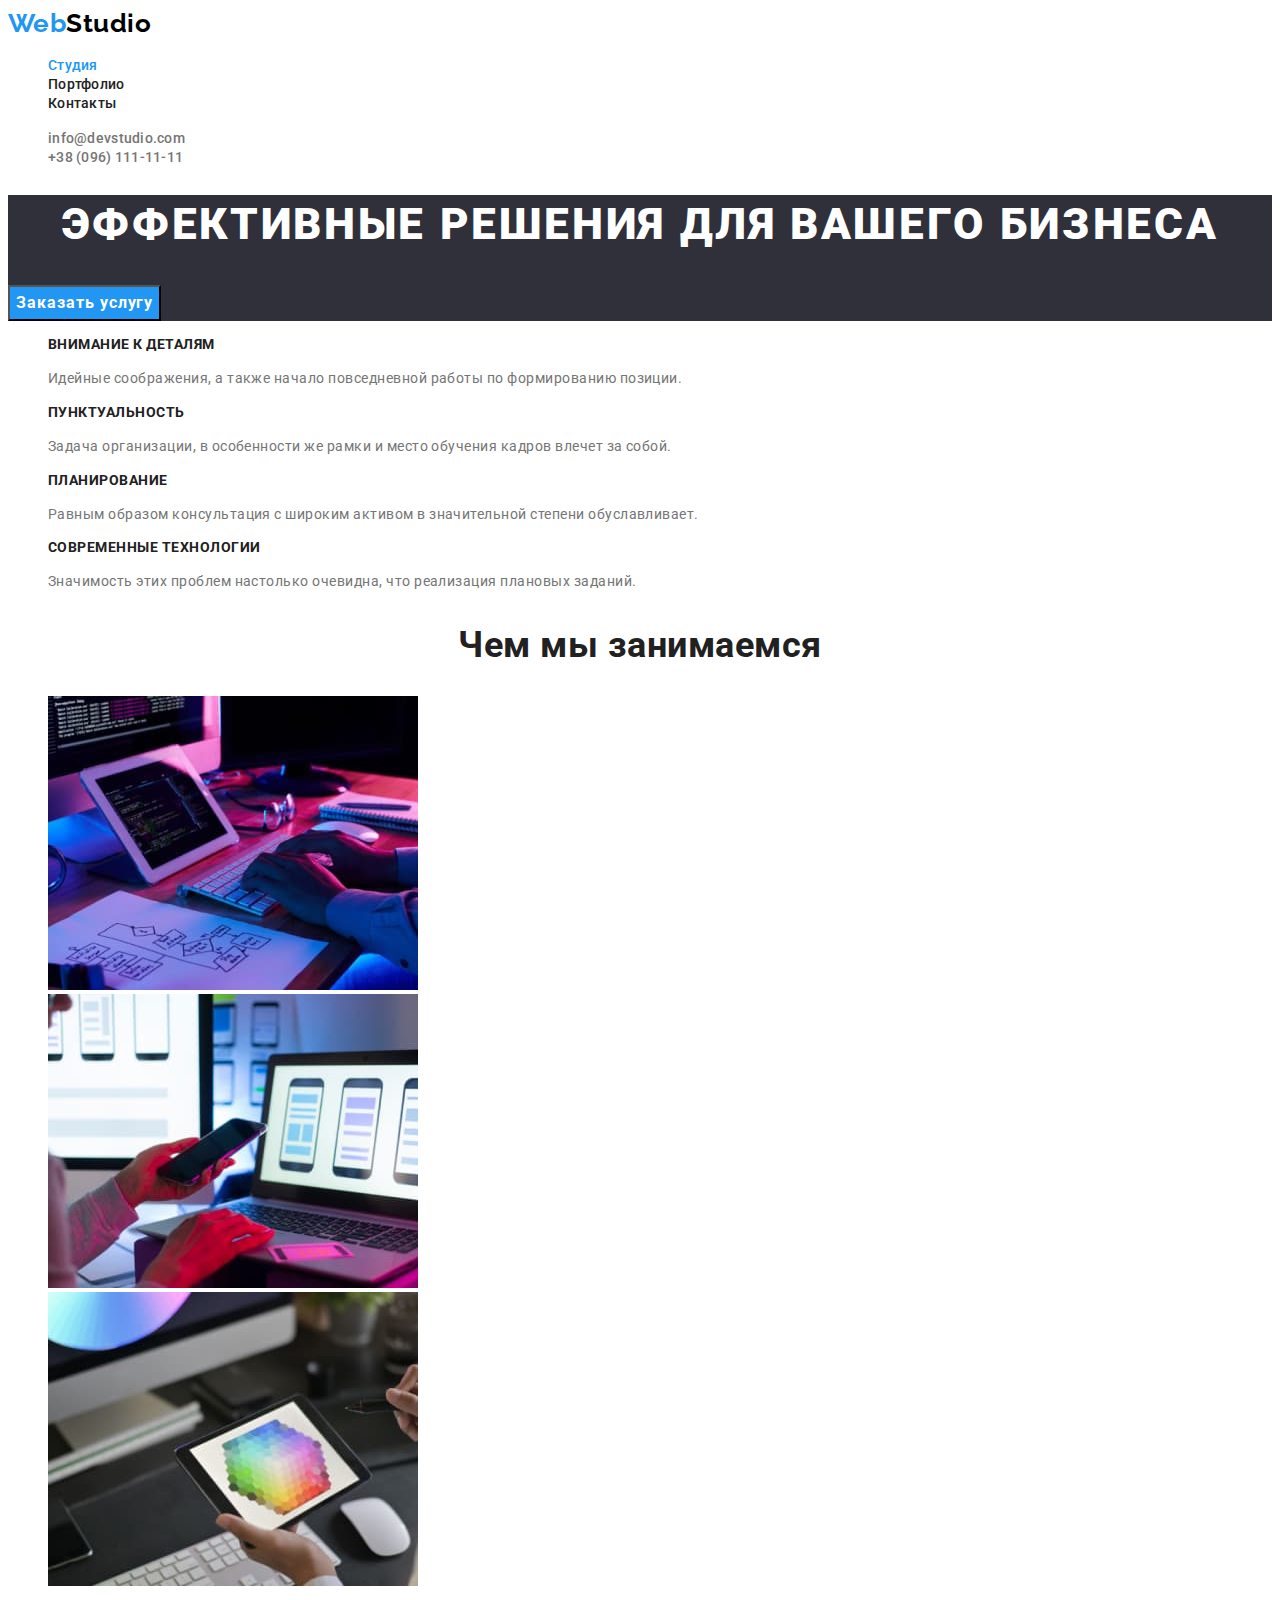
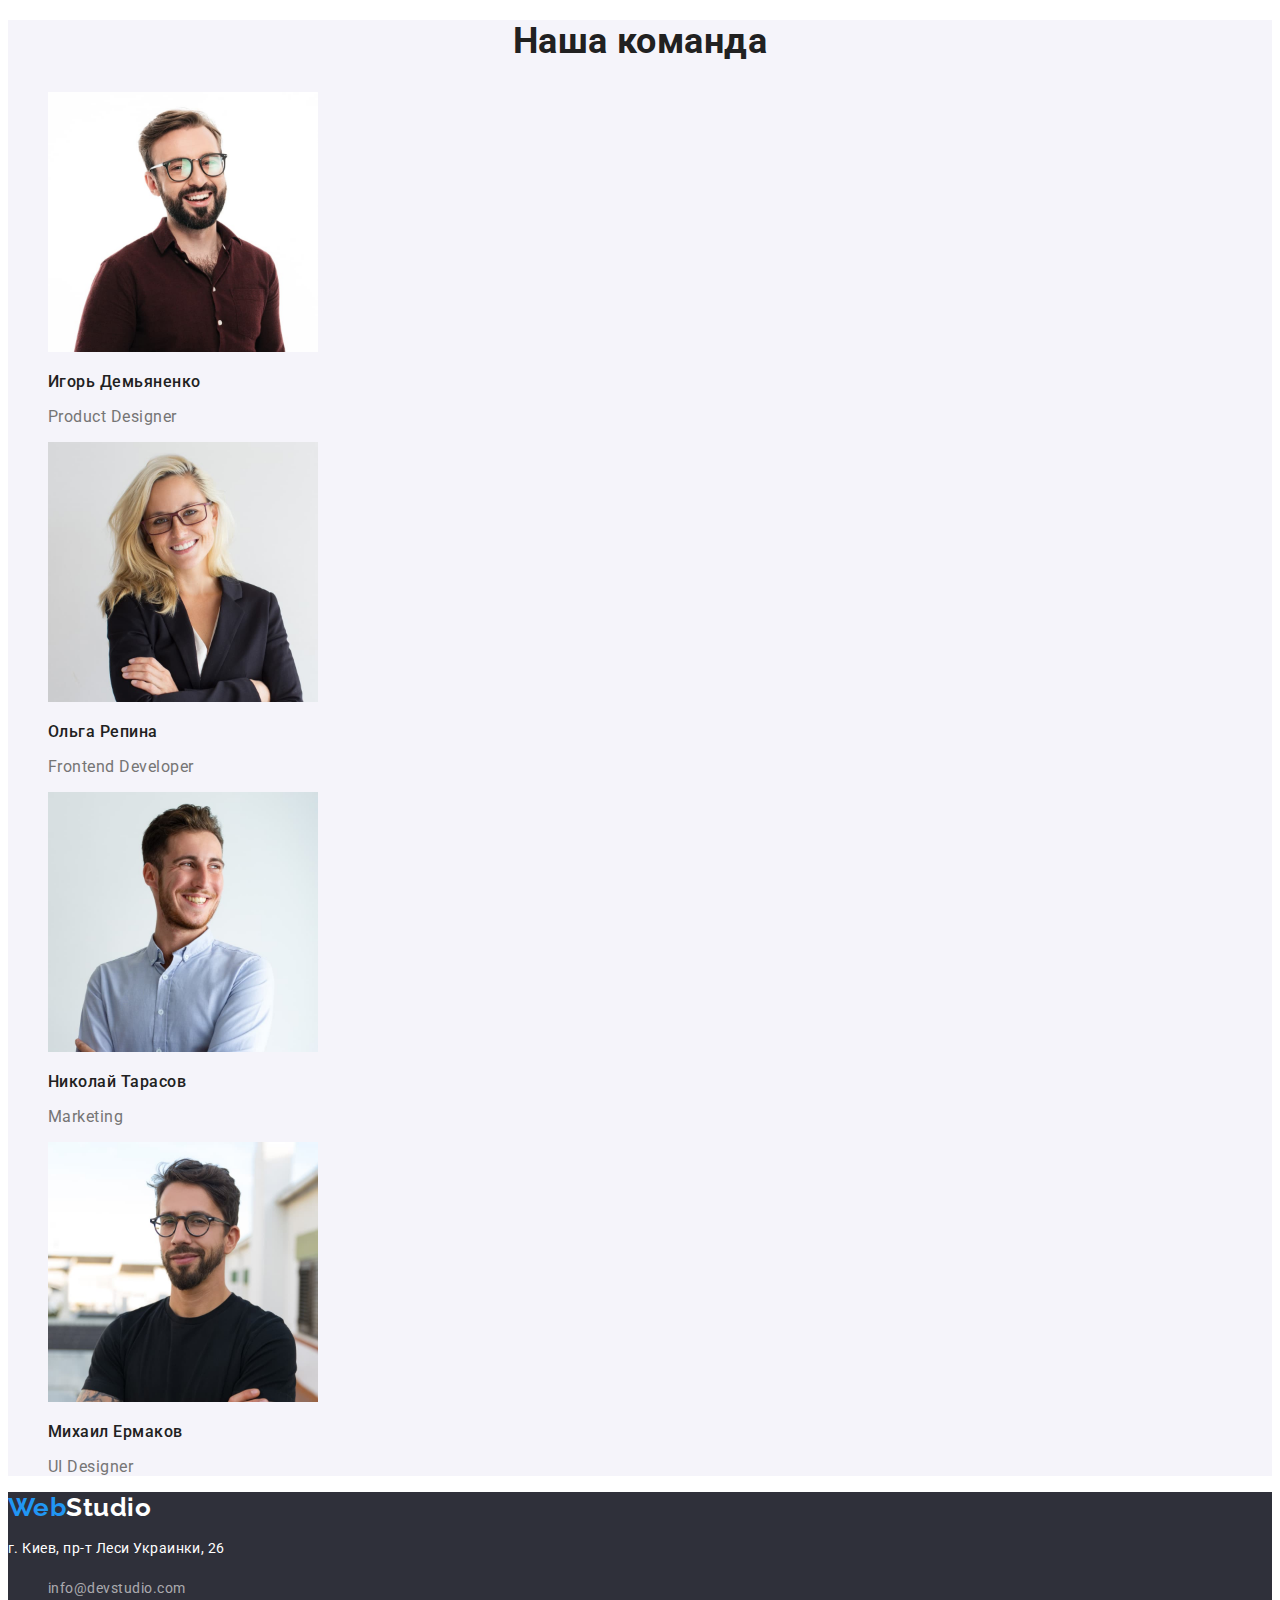
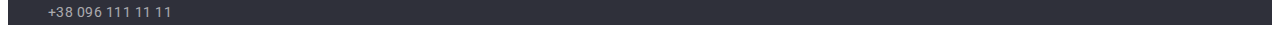
<file: index.html>
<!DOCTYPE html>
<html lang="ru">
<head>
    <meta charset="UTF-8">
    <meta http-equiv="X-UA-Compatible" content="IE=edge">
    <meta name="viewport" content="width=device-width, initial-scale=1.0">
    <title>Document</title>
    <link rel="preconnect" href="https://fonts.googleapis.com">
    <link rel="preconnect" href="https://fonts.gstatic.com" crossorigin>
    <link href="https://fonts.googleapis.com/css2?family=Raleway:wght@700&family=Roboto:wght@400;500;700;900&display=swap" rel="stylesheet">
    <link rel="stylesheet" href="./css/styles.css">
</head>
<body>
    <!--Шапка-->
    <header>
        <nav>
            <a href="./index.html" class="logo header"> <span class="logo-link">Web</span>Studio</a>

            <ul>
                <li class="list"><a href="./index.html" class="nav-link current">Студия</a></li>
                <li class="list"><a href="./portfolio.html" class="nav-link">Портфолио</a></li>
                <li class="list"><a href="./kontaks.html" class="nav-link">Контакты</a></li>
            </ul>
        </nav>

            <ul>
                <li class="list"><a href="mailto:info@devstudio.com" class="kontakts">info@devstudio.com</a></li>
                <li class="list"><a href="tel:+380961111111" class="kontakts">+38 (096) 111-11-11</a></li>
            </ul>
    </header>

    <main>
            <!--Герой-->
            <section class="hero">
                <h1 class="hero-title">Эффективные решения для вашего бизнеса</h1>
                <button type="button" class="button-hero">Заказать услугу</button>
            </section>
            
            <!--Особеннсти-->
            <section class="features">
                <h2 class="visually-hidden">Особенности компании</h2>
                <ul>
                    <li class="list">
                        <h3 class="features-title">Внимание к деталям</h3>
                        <p class="features-item">Идейные соображения, а также начало повседневной работы по формированию позиции.</p>
                    </li>
                    <li class="list">
                        <h3 class="features-title">Пунктуальность</h3>
                        <p class="features-item">Задача организации, в особенности же рамки и место обучения кадров влечет за собой.</p>
                    </li>
                    <li class="list">
                        <h3 class="features-title">Планирование</h3>
                        <p class="features-item">Равным образом консультация с широким активом в значительной степени обуславливает.</p>
                    </li>
                    <li class="list">
                        <h3 class="features-title">Современные технологии</h3>
                        <p class="features-item">Значимость этих проблем настолько очевидна, что реализация плановых заданий.</p>
                    </li>
                </ul>
            </section>
            
            <!--Деятельность-->
            <section class="activity">
                <h2 class="activity-title">Чем мы занимаемся</h2>
                <ul>
                    <li class="list"><img src="./images/box1.jpg" alt="написание кода" width="370"></li>
                    <li class="list"><img src="./images/box2.jpg" alt="варианты документов для смартфона" width="370"></li>
                    <li class="list"><img src="./images/box3.jpg" alt="пиксельность дисплея планшета" width="370"></li>
                </ul>
            </section>
            
            <!--Команда-->
            <section class="team">
                <h2 class="team-title">Наша команда</h2>
                <ul>
                    <li class="list">
                        <img src="./images/Igor.jpg" alt="Игорь" width="270">
                        <h3 class="list-title">Игорь Демьяненко</h3>
                        <p class="list-text">Product Designer</p>
                    </li>
                    <li class="list">
                        <img src="./images/Olga.jpg" alt="Ольга" width="270">
                        <h3 class="list-title">Ольга Репина</h3>
                        <p class="list-text">Frontend Developer</p>
                    </li>
                    <li class="list">
                        <img src="./images/Nik.jpg" alt="Николай" width="270">
                        <h3 class="list-title">Николай Тарасов</h3>
                        <p class="list-text">Marketing</p>
                    </li>
                    <li class="list">
                        <img src="./images/Mihail.jpg" alt="Михаил" width="270">
                        <h3 class="list-title">Михаил Ермаков</h3>
                        <p class="list-text">UI Designer</p>
                    </li>
                </ul>
            </section>

    </main>

    <!--футер-->
    <footer class="footer">
        <a href="./index.html" class="logo footer"> <span class="logo-link">Web</span>Studio</a>
        <address class="address">
            <p class="location">г. Киев, пр-т Леси Украинки, 26</p>
            <ul class="footer-list">
                <li class="list"><a href="mailto:info@devstudio.com" class="kontakts-list footer">info@devstudio.com</a></li>
                <li class="list"><a href="tel:+380961111111" class="kontakts-list footer">+38 096 111 11 11</a></li>
            </ul>
        </address>
    </footer>

</body>
</html>
</file>
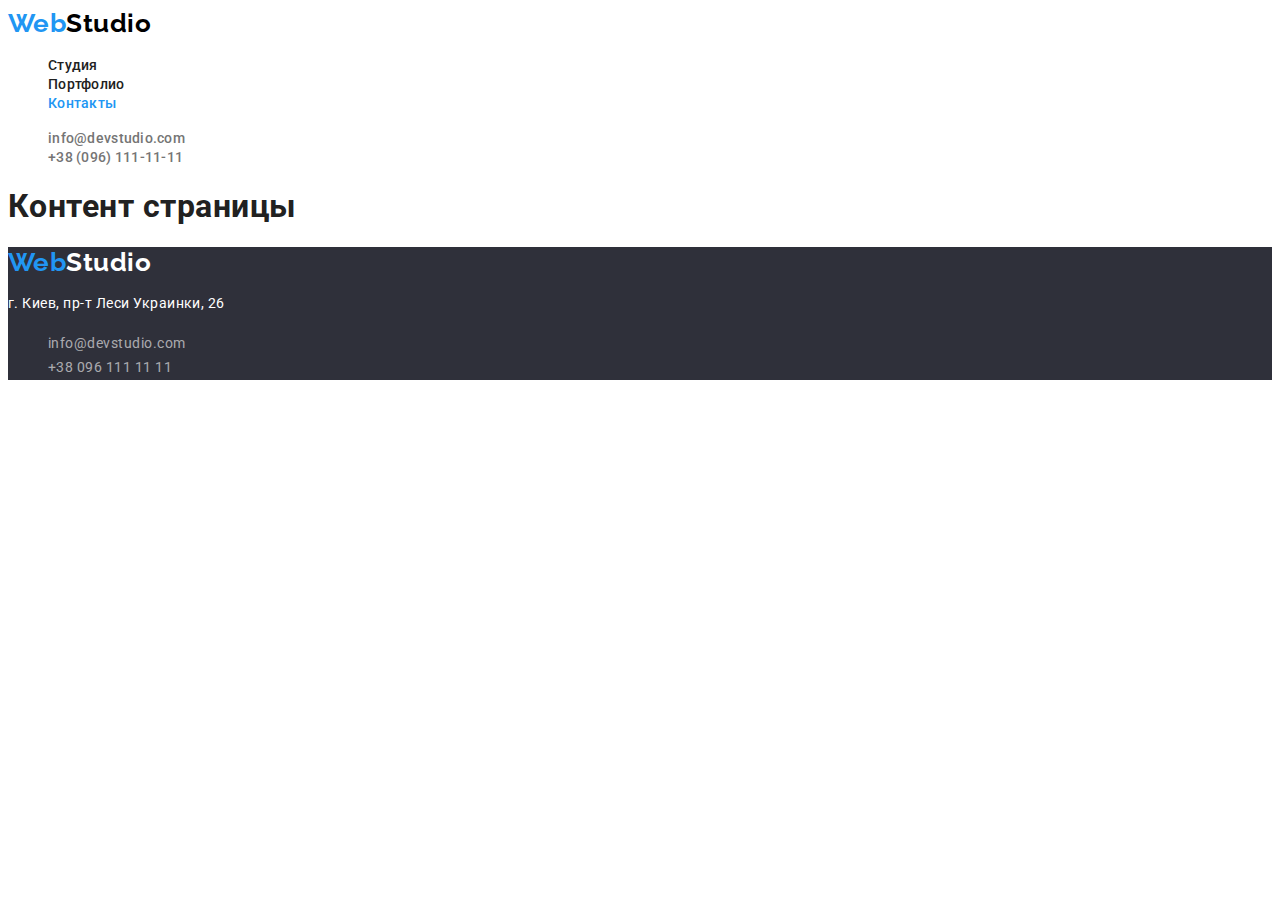
<file: kontaks.html>
<!DOCTYPE html>
<html lang="ru">
<head>
    <meta charset="UTF-8">
    <meta http-equiv="X-UA-Compatible" content="IE=edge">
    <meta name="viewport" content="width=device-width, initial-scale=1.0">
    <title>Document</title>
    <link rel="preconnect" href="https://fonts.googleapis.com">
    <link rel="preconnect" href="https://fonts.gstatic.com" crossorigin>
    <link
        href="https://fonts.googleapis.com/css2?family=Raleway:wght@700&family=Roboto:wght@400;500;700;900&display=swap" rel="stylesheet">
    <link rel="stylesheet" href="./css/styles.css">
</head>

<body>
    <!--Шапка-->
    <header>
        <nav>
            <a href="./index.html" class="logo header"> <span class="logo-link">Web</span>Studio</a>

            <ul>
                <li class="list"><a href="./index.html" class="nav-link">Студия</a></li>
                <li class="list"><a href="./portfolio.html" class="nav-link">Портфолио</a></li>
                <li class="list"><a href="./kontaks.html" class="nav-link current">Контакты</a></li>
            </ul>
        </nav>

        <ul>
            <li class="list"><a href="mailto:info@devstudio.com" class="kontakts">info@devstudio.com</a></li>
            <li class="list"><a href="tel:+380961111111" class="kontakts">+38 (096) 111-11-11</a></li>
        </ul>
    </header>

    <main>
        <h1>Контент страницы</h1>
    </main>

    <!--футер-->
    <footer class="footer">
        <a href="./index.html" class="logo footer"> <span class="logo-link">Web</span>Studio</a>
        <address class="address">
            <p class="location">г. Киев, пр-т Леси Украинки, 26</p>
            <ul class="footer-list">
                <li class="list"><a href="mailto:info@devstudio.com" class="kontakts-list footer">info@devstudio.com</a></li>
                <li class="list"><a href="tel:+380961111111" class="kontakts-list footer">+38 096 111 11 11</a></li>
            </ul>
        </address>
    </footer>
    
</body>

</html>
</file>
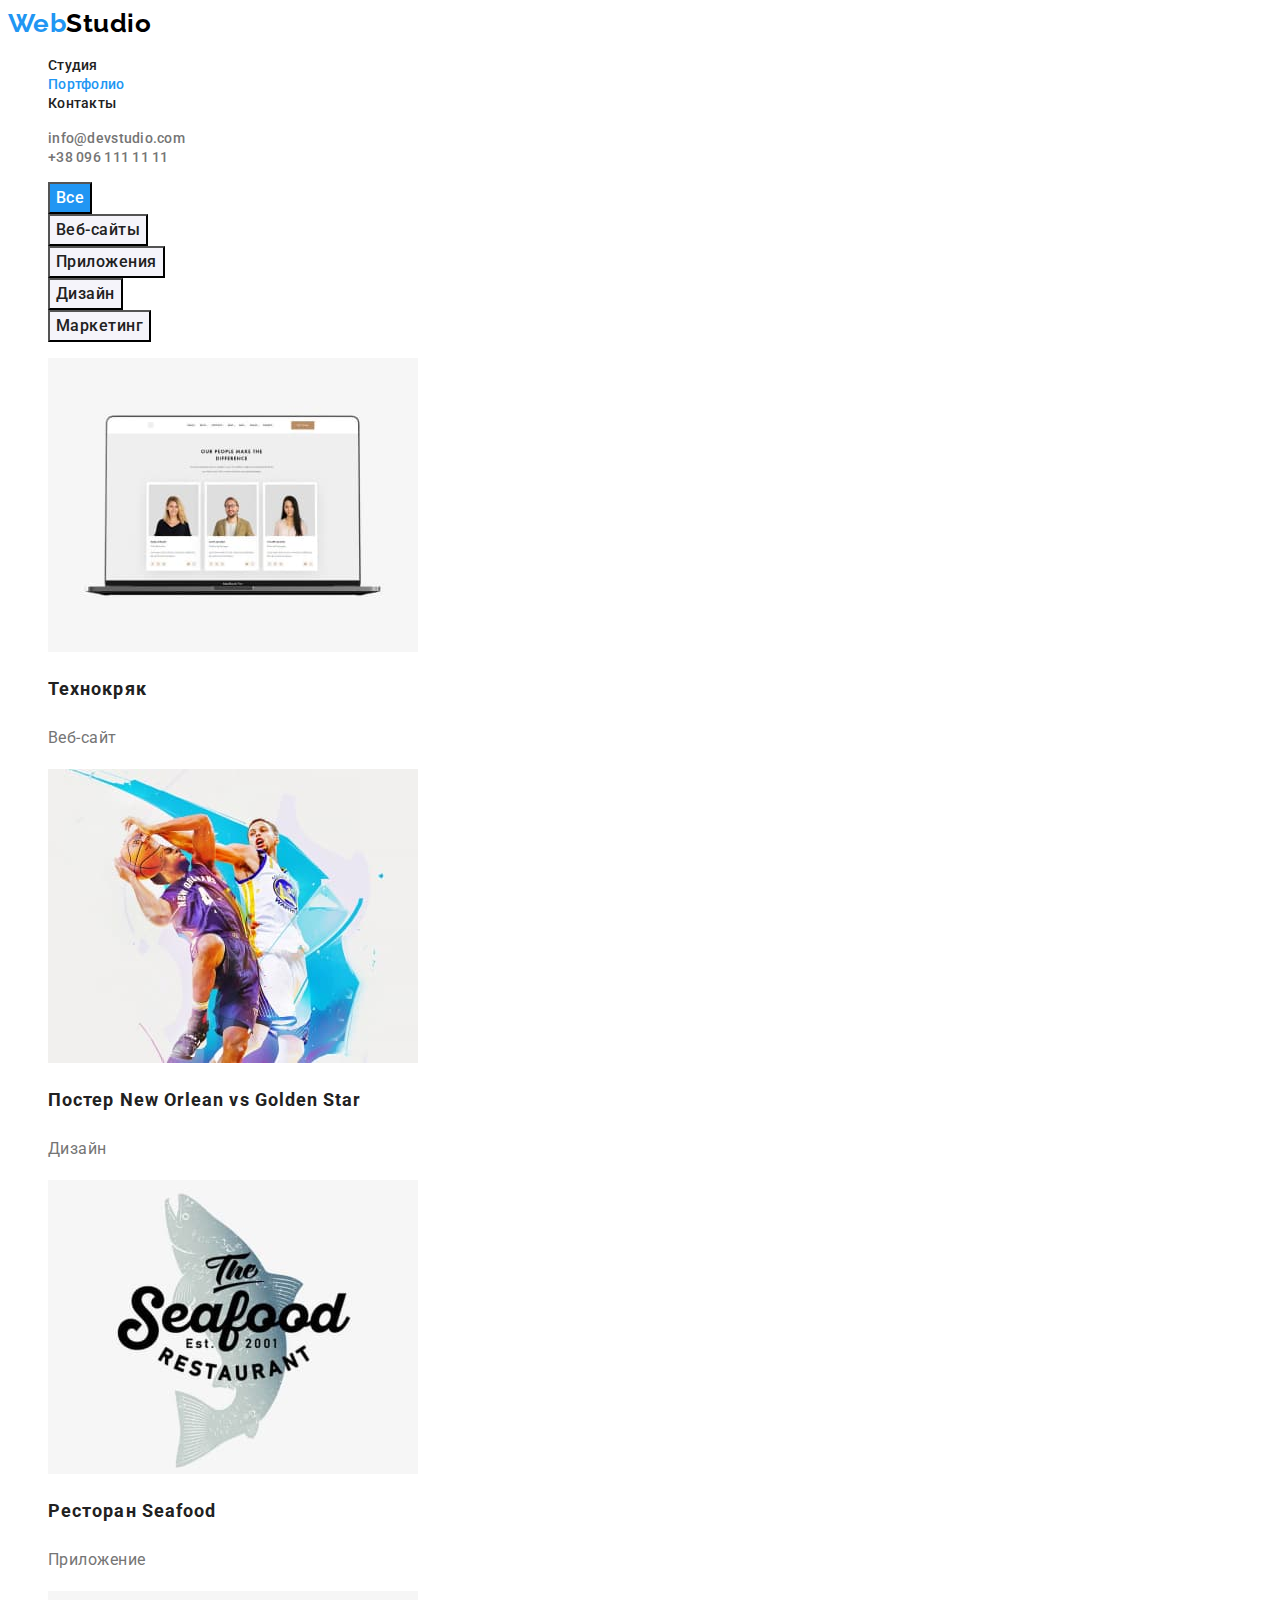
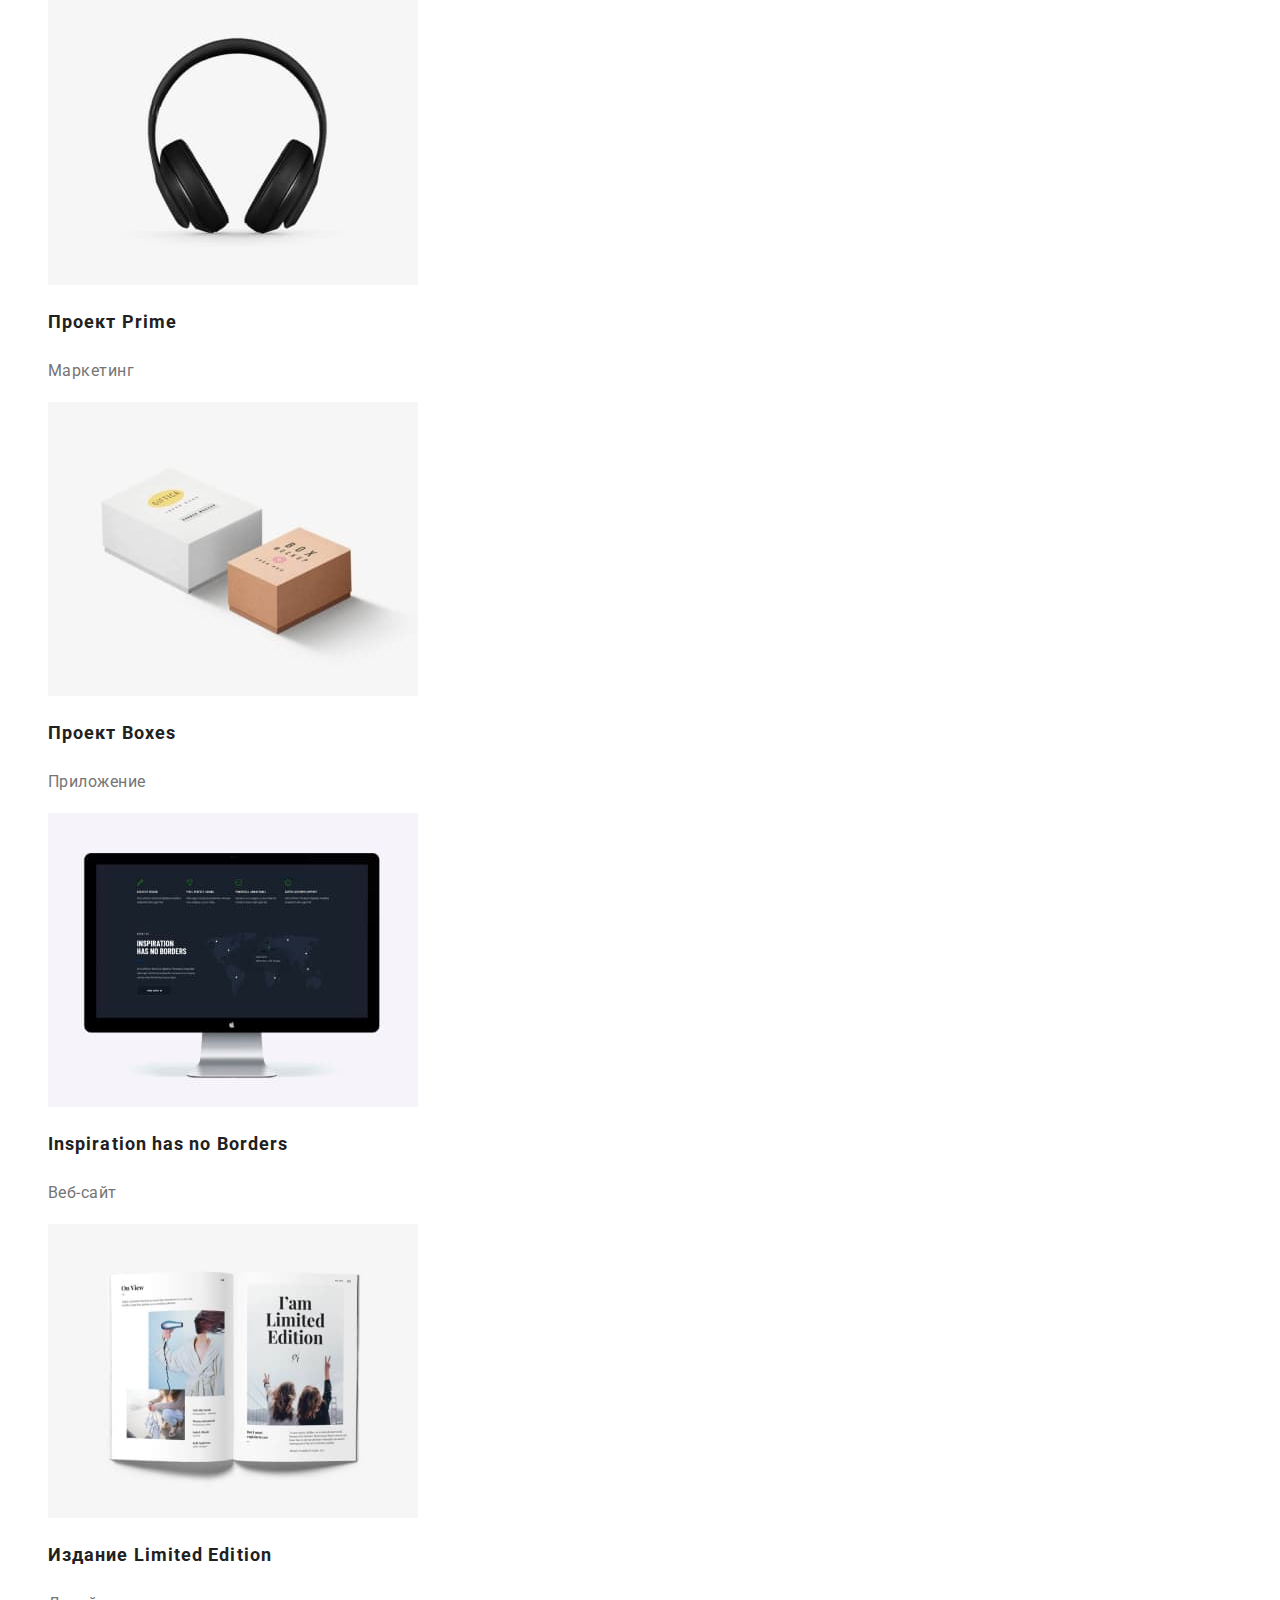
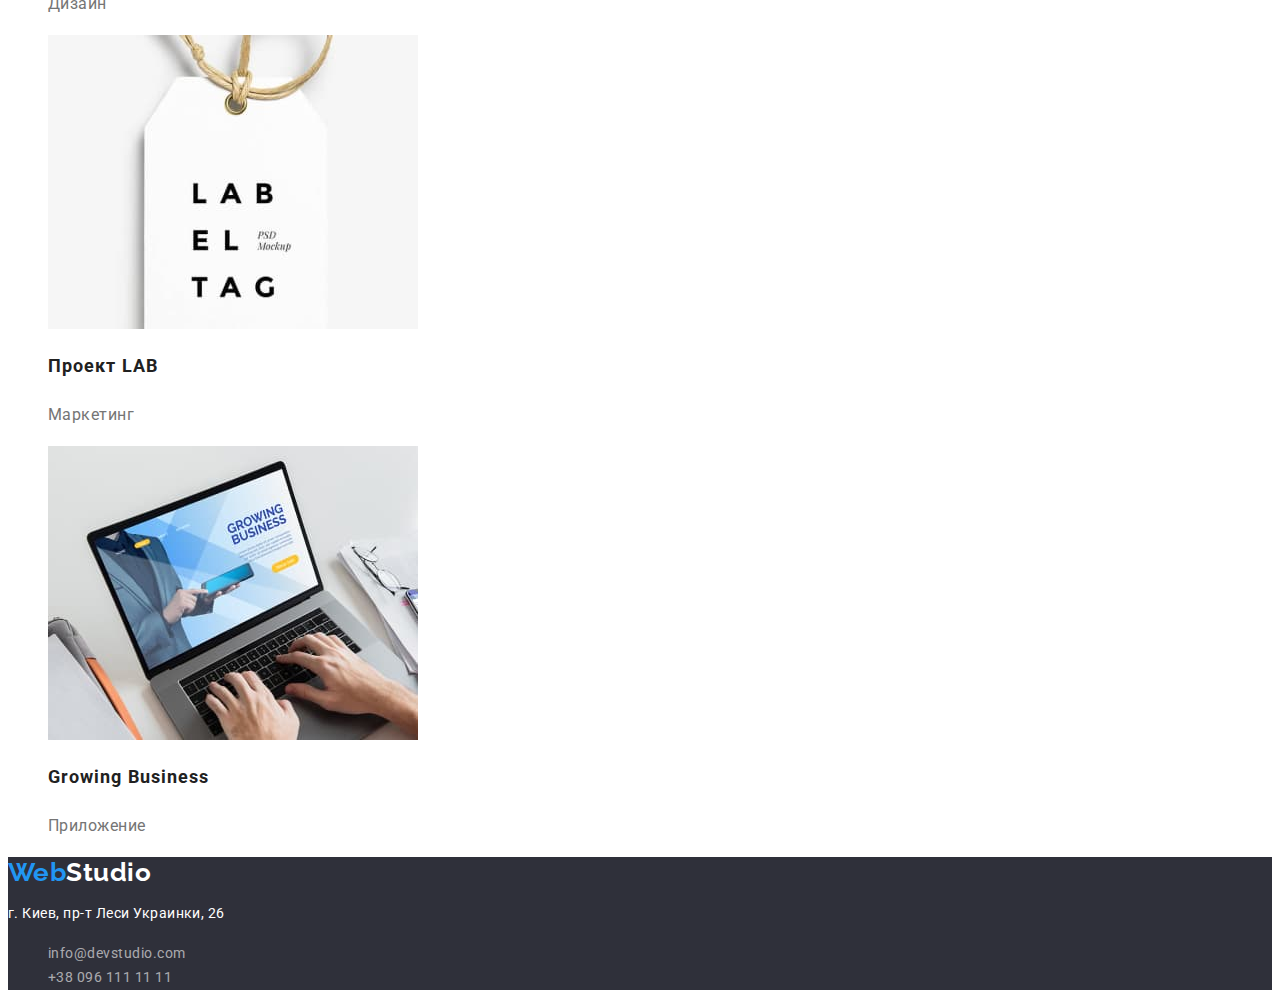
<file: portfolio.html>
<!DOCTYPE html>
<html lang="ru">
<head>
    <meta charset="UTF-8">
    <meta http-equiv="X-UA-Compatible" content="IE=edge">
    <meta name="viewport" content="width=device-width, initial-scale=1.0">
    <title>Document</title>
    <link rel="preconnect" href="https://fonts.googleapis.com">
    <link rel="preconnect" href="https://fonts.gstatic.com" crossorigin>
    <link href="https://fonts.googleapis.com/css2?family=Raleway:wght@700&family=Roboto:wght@400;500;700;900&display=swap" rel="stylesheet">
    <link rel="stylesheet" href="./css/styles.css"> 
</head>
<body>
    
    <!-- Шапка -->
    <header class="page-header">
        <a href="./index.html" class="logo header"> <span class="logo-link">Web</span>Studio</a>
        <nav class="navigation"> 
            <ul class="nav-list">
                <li class="list"><a href="./index.html" class="nav-link">Студия</a></li>
                <li class="list"><a href="./portfolio.html" class="nav-link current">Портфолио</a></li>
                <li class="list"><a href="./kontaks.html" class="nav-link">Контакты</a></li>
            </ul>
        </nav>
        <ul class="header-list">
            <li class="list"><a href="mailto:info@devstudio.com" class="kontakts">info@devstudio.com</a></li>
            <li class="list"><a href="tel:+380961111111" class="kontakts">+38 096 111 11 11</a></li>
        </ul>
    </header>

    <!-- Мэйн -->
    <main>
        <section>
            <h1 class="visually-hidden">Портфолио</h1>
            <ul class="filtr-buttons">
                <li class="list"><button type="button" class="button primary">Все</button></li>
                <li class="list"><button type="button" class="button">Веб-сайты</button></li>
                <li class="list"><button type="button" class="button">Приложения</button></li>
                <li class="list"><button type="button" class="button">Дизайн</button></li>
                <li class="list"><button type="button" class="button">Маркетинг</button></li>
            </ul>
            <ul class="portfolio">
                <li class="list">
                   <a href="" class="portfolio-link">
                        <img src="./images/web.jpg" alt="страница с сотрудниками" class="picture">
                        <h2 class="item-title">Технокряк</h2>
                        <p class="item-text">Веб-сайт</p>
                   </a>
                </li>
                <li class="list">
                    <a href="" class="portfolio-link">
                        <img src="./images/design.jpg" alt="постер с двумя баскетболистами" width="370" class="picture">
                        <h2 class="item-title">Постер New Orlean vs Golden Star</h2>
                        <p class="item-text">Дизайн</p>
                    </a>
                </li>
                <li class="list">
                    <a href="" class="portfolio-link">
                        <img src="./images/app.jpg" alt="логотип ресторана"  class="picture">
                        <h2 class="item-title">Ресторан Seafood</h2>
                        <p class="item-text">Приложение</p>
                    </a>
                </li>
                <li class="list">
                   <a href="" class="portfolio-link">
                        <img src="./images/marketing.jpg" alt="наушники"  class="picture">
                        <h2 class="item-title">Проект Prime</h2>
                        <p class="item-text">Маркетинг</p>
                   </a>
                </li>
                <li class="list">
                    <a href="" class="portfolio-link">
                        <img src="./images/app-box.jpg" alt="две коробочки"  class="picture">
                        <h2 class="item-title">Проект Boxes</h2>
                        <p class="item-text">Приложение</p>
                    </a>
                </li>
                <li class="list">
                    <a href="" class="portfolio-link">
                        <img src="./images/website.jpg" alt="страничка вебсайта"  class="picture">
                        <h2 class="item-title">Inspiration has no Borders</h2>
                        <p class="item-text">Веб-сайт</p>
                    </a>
                </li>
                <li class="list">
                    <a href="" class="portfolio-link">
                        <img src="./images/limited.jpg" alt="журнал Limited Edition"  class="picture">
                        <h2 class="item-title">Издание Limited Edition</h2>
                        <p class="item-text">Дизайн</p>
                    </a>
                </li>
                <li class="list">
                   <a href="" class="portfolio-link">
                        <img src="./images/lab.jpg" alt="бирка с названием проекта"  class="picture">
                        <h2 class="item-title">Проект LAB</h2>
                        <p class="item-text">Маркетинг</p>
                   </a>
                </li>
                <li class="list">
                    <a href="" class="portfolio-link">
                        <img src="./images/growing.jpg" alt="приложение для ноутбука, планшета"  class="picture">
                        <h2 class="item-title">Growing Business</h2>
                        <p class="item-text">Приложение</p>
                    </a>
                </li>
            </ul>
        </section>
    </main>
    
    <!--футер-->
    <footer class="footer">
        <a href="./index.html" class="logo footer"> <span class="logo-link">Web</span>Studio</a>
        <address class="address">
            <p class="location">г. Киев, пр-т Леси Украинки, 26</p>
            <ul class="footer-list">
                <li class="list"><a href="mailto:info@devstudio.com" class="kontakts-list footer">info@devstudio.com</a></li>
                <li class="list"><a href="tel:+380961111111" class="kontakts-list footer">+38 096 111 11 11</a></li>
            </ul>
        </address>
    </footer>
    
</body>
</html>
</file>
<file: css/styles.css>
:root {
    --primary-color: #212121;
    --secondary-text-color: #757575;
    --accent-color: #2196F3;
    --background-color: #2F303A;
    --primary-white-color: #FFFFFF;
    --secondery-background-color: #F5F4FA;

}
/* Шапка */
body {
    color: var(--primary-color);
    background-color: var(--primary-white-color);
    font-family: 'Roboto', sans-serif;
    letter-spacing: 0.03em;
}

a.p, p {
    color: var(--secondary-text-color);
}

a {
    text-decoration: none;
}

.list {
    list-style: none;
}

.visually-hidden {
position: absolute;
width: 1px;
height: 1px;
margin: -1px;
border: 0;
padding: 0;

white-space: nowrap;
clip-path: inset(100%);
clip: rect(0 0 0 0);
overflow: hidden;
} 

/* Page-header Portfolio */
header {
    background-color: var(--primary-white-color);
    }

span.logo-link {
    color: var(--accent-color);
}

.logo.header {
    color: #000;
    font-family: 'Raleway', sans-serif;
    font-weight: 700;
    font-size: 26px;
    line-height: 1.19;  
}

.nav-link {
    color: var(--primary-color);
    font-weight: 500;
    font-size: 14px;
    line-height: 1.14;
    letter-spacing: 0.02em;
}

.nav-link:hover,
.nav-link:focus {
    color: var(--accent-color);
}

.nav-link.current {
    color: var(--accent-color);
}

.kontakts {
    color: var(--secondary-text-color);
    font-weight: 500;
    font-size: 14px;
    line-height: 1.14;
    letter-spacing: 0.02em;

}

.kontakts:hover,
.kontakts:focus {
    color: var(--accent-color);
}

/* Мєйн index.html*/
.hero {
    color: var(--primary-white-color);
    background-color: var(--background-color);
}

/* Hero */
.hero-title {
    font-weight: 900;
    font-size: 44px;
    line-height: 1.36;
    text-align: center;
    letter-spacing: 0.06em;
}

.hero-title, .features-title {
    text-transform: uppercase;
}

.button-hero {
    color: var(--primary-white-color);
    background-color: var(--accent-color);
}

.button-hero:hover,
.button-hero:focus {
    color: var(--primary-white-color);
    background-color: #188ce8;
}

.button-hero {
    font-weight: 700;
    font-size: 16px;
    line-height: 1.88;
    letter-spacing: 0.06em;
}

/* Button */
button {
    color: var(--primary-color);
    background-color: var(--secondery-background-color);
    cursor: pointer;
    font-weight: 500;
    font-size: 16px;
    line-height: 1.63;
    letter-spacing: 0.03em;
    font-family: inherit;

}

button.primary {
    color: var(--primary-white-color);
    background-color: var(--accent-color);
}

button:hover,
button:focus {
    color: var(--primary-white-color);
    background-color: var(--accent-color);
}

/* Features */
.features-title {
    font-size: 14px;
    line-height: 1.14;
}

.features-item {
    font-size: 14px;
    line-height: 1.71; 
}

.activity-title {
    font-size: 36px;
    line-height: 1.17;
    text-align: center;
}

/* Team */
.team-title {
    font-size: 36px;
    line-height: 1.17;
    text-align: center;
}

.list-title {
    font-weight: 500;
    font-size: 16px;
    line-height: 1.19;
}

.list-text {
    font-size: 16px;
    line-height: 1.19;
}



/* portfolio */
.portfolio-link:hover,
.portfolio-link:focus {
    background-color: #EEEEEE;
}

.item-title {
    color: var(--primary-color);
    font-size: 18px;
    line-height: 2;
    letter-spacing: 0.06em;
}

.item-text {
    font-size: 16px;
    line-height: 1.88;
}

.team {
    background-color: var(--secondery-background-color);
}

/* Футер */
.footer {
    background-color: var(--background-color);
}

.address {
    font-style: normal;
}

.logo.footer {
    color: var(--primary-white-color);
    font-family: 'Raleway', sans-serif;
    font-weight: 700;
    font-size: 26px;
    line-height: 1.19; 
}

.location {
    color: var(--primary-white-color);
    font-size: 14px;
    line-height: 1.71;
} 

.kontakts-list.footer {
    color: rgba(255, 255, 255, 0.6);
    font-size: 14px;
    line-height: 1.71;
}

.kontakts-list.footer:hover,
.kontakts-list.footer:focus {
    color: var(--accent-color);
}
</file>
